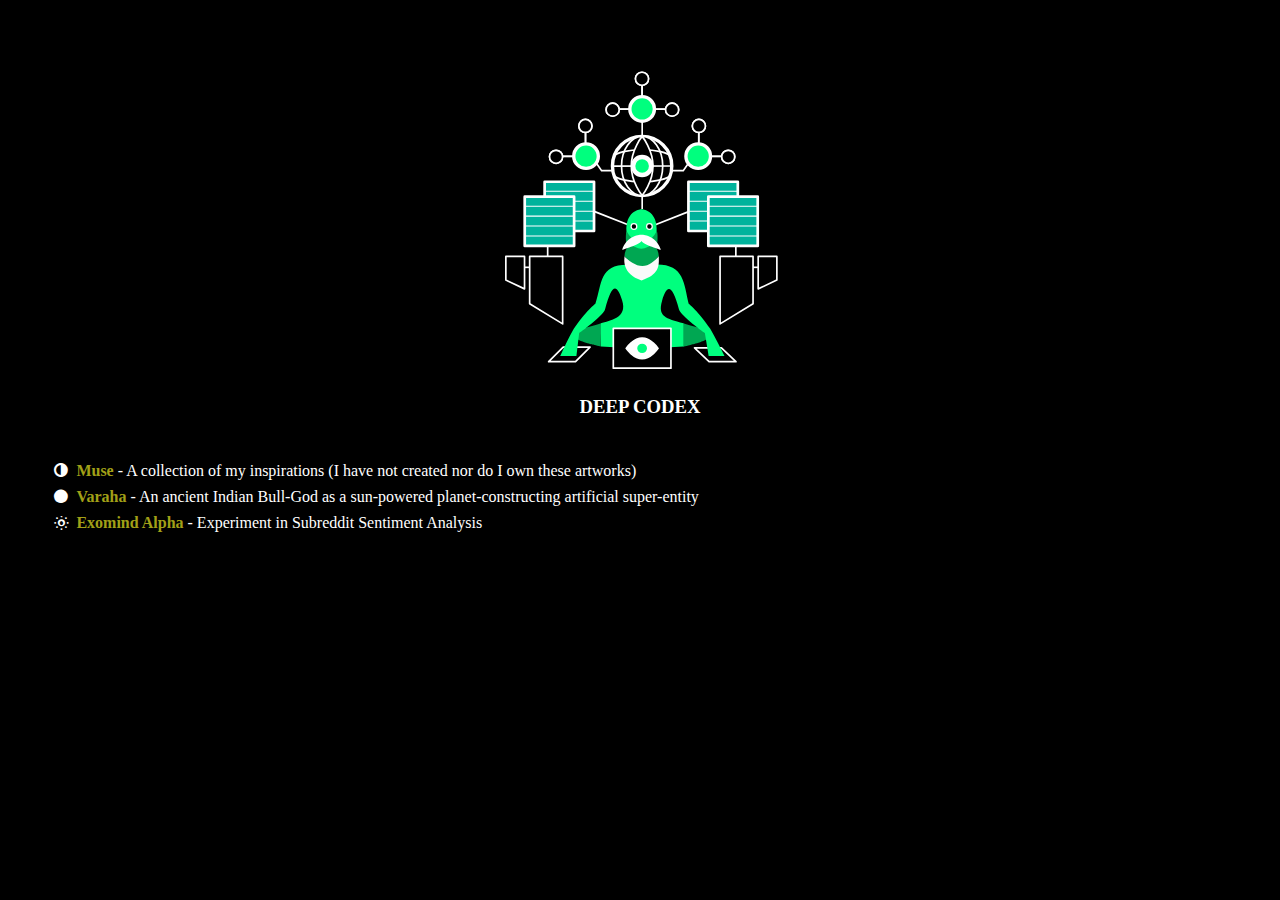
<file: index.html>
<!doctype html>
<html lang="en">
<head>
  <meta charset="UTF-8" />
  <meta name="viewport" content="width=device-width, initial-scale=1.0">
  <meta name="theme-color" content="#000" />
  <link rel="icon" href="img/dc-logo3.png">
  <link rel="stylesheet" href="master.min.css">
  <title>Deep Codex</title>
</head>
<body>
  <div class="content">
    <h3 id="deep-codex"><img src="img/dc-logo-blackbg.svg" height="300px"><br><br>DEEP CODEX</h3>
    <br>
    <p><i class="icon-adjust"></i> <a href="muse/index.html">Muse</a> - A collection of my inspirations (I have not created nor do I own these artworks)</p>
    <p><i class="icon-circle"></i> <a href="varaha-system2/index.html">Varaha</a> - An ancient Indian Bull-God as a sun-powered planet-constructing artificial super-entity</p>
    <p><i class="icon-sun"></i> <a href="https://exomind-alpha.netlify.com">Exomind Alpha</a> - Experiment in Subreddit Sentiment Analysis</p>
  </div>
</body>
<script async src="https://www.googletagmanager.com/gtag/js?id=UA-129584250-2"></script>
<script>
  window.dataLayer = window.dataLayer || [];
  function gtag(){dataLayer.push(arguments);}
  gtag('js', new Date());

  gtag('config', 'UA-129584250-2');
</script>
</html>
</file>
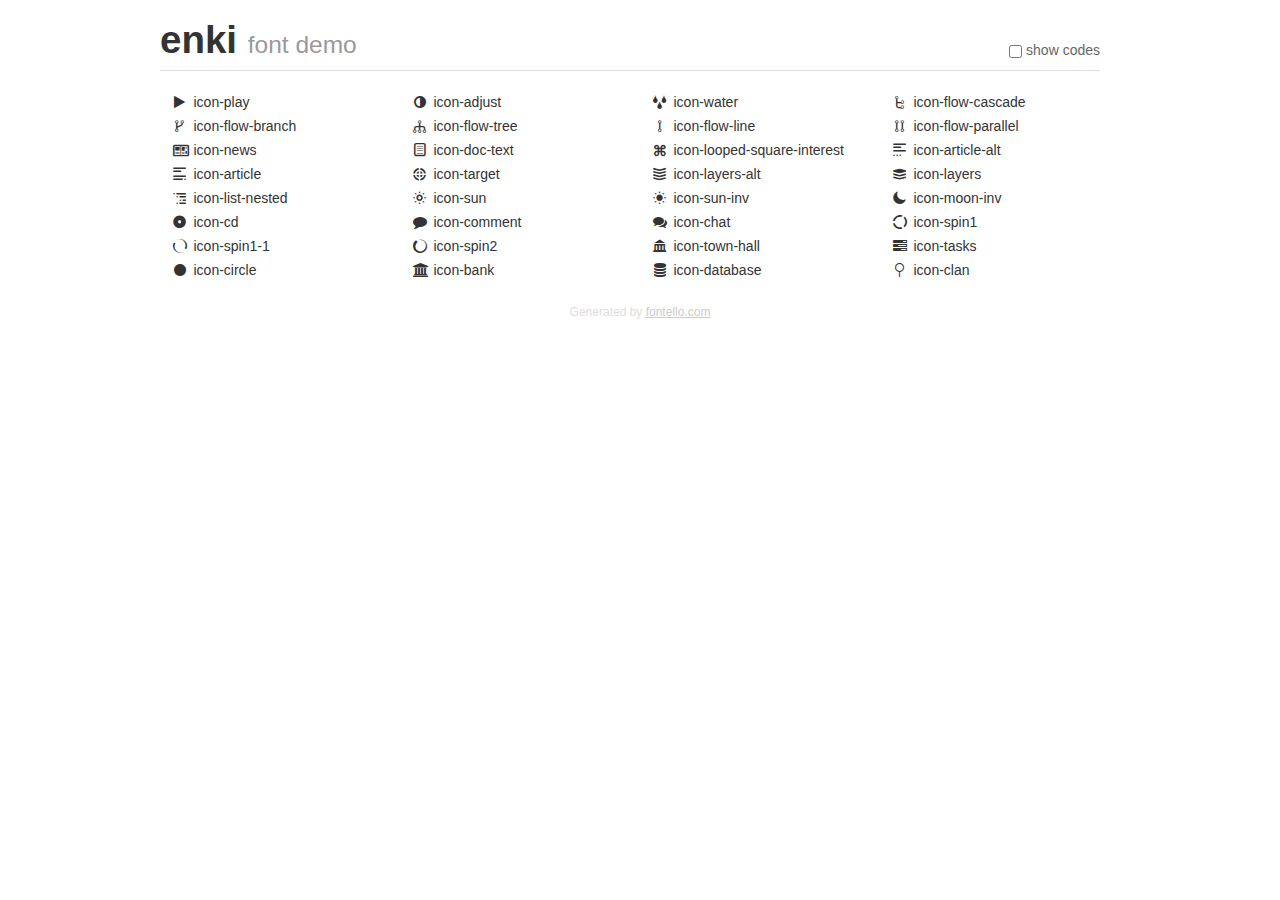
<file: fonts/enki/demo.html>
<!DOCTYPE html>
<html>
  <head><!--[if lt IE 9]><script language="javascript" type="text/javascript" src="//html5shim.googlecode.com/svn/trunk/html5.js"></script><![endif]-->
    <meta charset="UTF-8"><style>/*
 * Bootstrap v2.2.1
 *
 * Copyright 2012 Twitter, Inc
 * Licensed under the Apache License v2.0
 * http://www.apache.org/licenses/LICENSE-2.0
 *
 * Designed and built with all the love in the world @twitter by @mdo and @fat.
 */
.clearfix {
  *zoom: 1;
}
.clearfix:before,
.clearfix:after {
  display: table;
  content: "";
  line-height: 0;
}
.clearfix:after {
  clear: both;
}
html {
  font-size: 100%;
  -webkit-text-size-adjust: 100%;
  -ms-text-size-adjust: 100%;
}
a:focus {
  outline: thin dotted #333;
  outline: 5px auto -webkit-focus-ring-color;
  outline-offset: -2px;
}
a:hover,
a:active {
  outline: 0;
}
button,
input,
select,
textarea {
  margin: 0;
  font-size: 100%;
  vertical-align: middle;
}
button,
input {
  *overflow: visible;
  line-height: normal;
}
button::-moz-focus-inner,
input::-moz-focus-inner {
  padding: 0;
  border: 0;
}
body {
  margin: 0;
  font-family: "Helvetica Neue", Helvetica, Arial, sans-serif;
  font-size: 14px;
  line-height: 20px;
  color: #333;
  background-color: #fff;
}
a {
  color: #08c;
  text-decoration: none;
}
a:hover {
  color: #005580;
  text-decoration: underline;
}
.row {
  margin-left: -20px;
  *zoom: 1;
}
.row:before,
.row:after {
  display: table;
  content: "";
  line-height: 0;
}
.row:after {
  clear: both;
}
[class*="span"] {
  float: left;
  min-height: 1px;
  margin-left: 20px;
}
.container,
.navbar-static-top .container,
.navbar-fixed-top .container,
.navbar-fixed-bottom .container {
  width: 940px;
}
.span12 {
  width: 940px;
}
.span11 {
  width: 860px;
}
.span10 {
  width: 780px;
}
.span9 {
  width: 700px;
}
.span8 {
  width: 620px;
}
.span7 {
  width: 540px;
}
.span6 {
  width: 460px;
}
.span5 {
  width: 380px;
}
.span4 {
  width: 300px;
}
.span3 {
  width: 220px;
}
.span2 {
  width: 140px;
}
.span1 {
  width: 60px;
}
[class*="span"].pull-right,
.row-fluid [class*="span"].pull-right {
  float: right;
}
.container {
  margin-right: auto;
  margin-left: auto;
  *zoom: 1;
}
.container:before,
.container:after {
  display: table;
  content: "";
  line-height: 0;
}
.container:after {
  clear: both;
}
p {
  margin: 0 0 10px;
}
.lead {
  margin-bottom: 20px;
  font-size: 21px;
  font-weight: 200;
  line-height: 30px;
}
small {
  font-size: 85%;
}
h1 {
  margin: 10px 0;
  font-family: inherit;
  font-weight: bold;
  line-height: 20px;
  color: inherit;
  text-rendering: optimizelegibility;
}
h1 small {
  font-weight: normal;
  line-height: 1;
  color: #999;
}
h1 {
  line-height: 40px;
}
h1 {
  font-size: 38.5px;
}
h1 small {
  font-size: 24.5px;
}
body {
  margin-top: 90px;
}
.header {
  position: fixed;
  top: 0;
  left: 50%;
  margin-left: -480px;
  background-color: #fff;
  border-bottom: 1px solid #ddd;
  padding-top: 10px;
  z-index: 10;
}
.footer {
  color: #ddd;
  font-size: 12px;
  text-align: center;
  margin-top: 20px;
}
.footer a {
  color: #ccc;
  text-decoration: underline;
}
.the-icons {
  font-size: 14px;
  line-height: 24px;
}
.switch {
  position: absolute;
  right: 0;
  bottom: 10px;
  color: #666;
}
.switch input {
  margin-right: 0.3em;
}
.codesOn .i-name {
  display: none;
}
.codesOn .i-code {
  display: inline;
}
.i-code {
  display: none;
}
@font-face {
      font-family: 'enki';
      src: url('./font/enki.eot?74717412');
      src: url('./font/enki.eot?74717412#iefix') format('embedded-opentype'),
           url('./font/enki.woff?74717412') format('woff'),
           url('./font/enki.ttf?74717412') format('truetype'),
           url('./font/enki.svg?74717412#enki') format('svg');
      font-weight: normal;
      font-style: normal;
    }
     
     
    .demo-icon
    {
      font-family: "enki";
      font-style: normal;
      font-weight: normal;
      speak: none;
     
      display: inline-block;
      text-decoration: inherit;
      width: 1em;
      margin-right: .2em;
      text-align: center;
      /* opacity: .8; */
     
      /* For safety - reset parent styles, that can break glyph codes*/
      font-variant: normal;
      text-transform: none;
     
      /* fix buttons height, for twitter bootstrap */
      line-height: 1em;
     
      /* Animation center compensation - margins should be symmetric */
      /* remove if not needed */
      margin-left: .2em;
     
      /* You can be more comfortable with increased icons size */
      /* font-size: 120%; */
     
      /* Font smoothing. That was taken from TWBS */
      -webkit-font-smoothing: antialiased;
      -moz-osx-font-smoothing: grayscale;
     
      /* Uncomment for 3D effect */
      /* text-shadow: 1px 1px 1px rgba(127, 127, 127, 0.3); */
    }
     </style>
    <link rel="stylesheet" href="css/animation.css"><!--[if IE 7]><link rel="stylesheet" href="css/" + font.fontname + "-ie7.css"><![endif]-->
    <script>
      function toggleCodes(on) {
        var obj = document.getElementById('icons');
      
        if (on) {
          obj.className += ' codesOn';
        } else {
          obj.className = obj.className.replace(' codesOn', '');
        }
      }
      
    </script>
  </head>
  <body>
    <div class="container header">
      <h1>enki <small>font demo</small></h1>
      <label class="switch">
        <input type="checkbox" onclick="toggleCodes(this.checked)">show codes
      </label>
    </div>
    <div class="container" id="icons">
      <div class="row">
        <div class="the-icons span3" title="Code: 0xe800"><i class="demo-icon icon-play">&#xe800;</i> <span class="i-name">icon-play</span><span class="i-code">0xe800</span></div>
        <div class="the-icons span3" title="Code: 0xe801"><i class="demo-icon icon-adjust">&#xe801;</i> <span class="i-name">icon-adjust</span><span class="i-code">0xe801</span></div>
        <div class="the-icons span3" title="Code: 0xe802"><i class="demo-icon icon-water">&#xe802;</i> <span class="i-name">icon-water</span><span class="i-code">0xe802</span></div>
        <div class="the-icons span3" title="Code: 0xe803"><i class="demo-icon icon-flow-cascade">&#xe803;</i> <span class="i-name">icon-flow-cascade</span><span class="i-code">0xe803</span></div>
      </div>
      <div class="row">
        <div class="the-icons span3" title="Code: 0xe804"><i class="demo-icon icon-flow-branch">&#xe804;</i> <span class="i-name">icon-flow-branch</span><span class="i-code">0xe804</span></div>
        <div class="the-icons span3" title="Code: 0xe805"><i class="demo-icon icon-flow-tree">&#xe805;</i> <span class="i-name">icon-flow-tree</span><span class="i-code">0xe805</span></div>
        <div class="the-icons span3" title="Code: 0xe806"><i class="demo-icon icon-flow-line">&#xe806;</i> <span class="i-name">icon-flow-line</span><span class="i-code">0xe806</span></div>
        <div class="the-icons span3" title="Code: 0xe807"><i class="demo-icon icon-flow-parallel">&#xe807;</i> <span class="i-name">icon-flow-parallel</span><span class="i-code">0xe807</span></div>
      </div>
      <div class="row">
        <div class="the-icons span3" title="Code: 0xe808"><i class="demo-icon icon-news">&#xe808;</i> <span class="i-name">icon-news</span><span class="i-code">0xe808</span></div>
        <div class="the-icons span3" title="Code: 0xe809"><i class="demo-icon icon-doc-text">&#xe809;</i> <span class="i-name">icon-doc-text</span><span class="i-code">0xe809</span></div>
        <div class="the-icons span3" title="Code: 0xe80a"><i class="demo-icon icon-looped-square-interest">&#xe80a;</i> <span class="i-name">icon-looped-square-interest</span><span class="i-code">0xe80a</span></div>
        <div class="the-icons span3" title="Code: 0xe80b"><i class="demo-icon icon-article-alt">&#xe80b;</i> <span class="i-name">icon-article-alt</span><span class="i-code">0xe80b</span></div>
      </div>
      <div class="row">
        <div class="the-icons span3" title="Code: 0xe80c"><i class="demo-icon icon-article">&#xe80c;</i> <span class="i-name">icon-article</span><span class="i-code">0xe80c</span></div>
        <div class="the-icons span3" title="Code: 0xe80d"><i class="demo-icon icon-target">&#xe80d;</i> <span class="i-name">icon-target</span><span class="i-code">0xe80d</span></div>
        <div class="the-icons span3" title="Code: 0xe80e"><i class="demo-icon icon-layers-alt">&#xe80e;</i> <span class="i-name">icon-layers-alt</span><span class="i-code">0xe80e</span></div>
        <div class="the-icons span3" title="Code: 0xe80f"><i class="demo-icon icon-layers">&#xe80f;</i> <span class="i-name">icon-layers</span><span class="i-code">0xe80f</span></div>
      </div>
      <div class="row">
        <div class="the-icons span3" title="Code: 0xe810"><i class="demo-icon icon-list-nested">&#xe810;</i> <span class="i-name">icon-list-nested</span><span class="i-code">0xe810</span></div>
        <div class="the-icons span3" title="Code: 0xe811"><i class="demo-icon icon-sun">&#xe811;</i> <span class="i-name">icon-sun</span><span class="i-code">0xe811</span></div>
        <div class="the-icons span3" title="Code: 0xe812"><i class="demo-icon icon-sun-inv">&#xe812;</i> <span class="i-name">icon-sun-inv</span><span class="i-code">0xe812</span></div>
        <div class="the-icons span3" title="Code: 0xe813"><i class="demo-icon icon-moon-inv">&#xe813;</i> <span class="i-name">icon-moon-inv</span><span class="i-code">0xe813</span></div>
      </div>
      <div class="row">
        <div class="the-icons span3" title="Code: 0xe814"><i class="demo-icon icon-cd">&#xe814;</i> <span class="i-name">icon-cd</span><span class="i-code">0xe814</span></div>
        <div class="the-icons span3" title="Code: 0xe815"><i class="demo-icon icon-comment">&#xe815;</i> <span class="i-name">icon-comment</span><span class="i-code">0xe815</span></div>
        <div class="the-icons span3" title="Code: 0xe816"><i class="demo-icon icon-chat">&#xe816;</i> <span class="i-name">icon-chat</span><span class="i-code">0xe816</span></div>
        <div class="the-icons span3" title="Code: 0xe830"><i class="demo-icon icon-spin1 animate-spin">&#xe830;</i> <span class="i-name">icon-spin1</span><span class="i-code">0xe830</span></div>
      </div>
      <div class="row">
        <div class="the-icons span3" title="Code: 0xe834"><i class="demo-icon icon-spin1-1 animate-spin">&#xe834;</i> <span class="i-name">icon-spin1-1</span><span class="i-code">0xe834</span></div>
        <div class="the-icons span3" title="Code: 0xe839"><i class="demo-icon icon-spin2 animate-spin">&#xe839;</i> <span class="i-name">icon-spin2</span><span class="i-code">0xe839</span></div>
        <div class="the-icons span3" title="Code: 0xe83c"><i class="demo-icon icon-town-hall">&#xe83c;</i> <span class="i-name">icon-town-hall</span><span class="i-code">0xe83c</span></div>
        <div class="the-icons span3" title="Code: 0xf0ae"><i class="demo-icon icon-tasks">&#xf0ae;</i> <span class="i-name">icon-tasks</span><span class="i-code">0xf0ae</span></div>
      </div>
      <div class="row">
        <div class="the-icons span3" title="Code: 0xf111"><i class="demo-icon icon-circle">&#xf111;</i> <span class="i-name">icon-circle</span><span class="i-code">0xf111</span></div>
        <div class="the-icons span3" title="Code: 0xf19c"><i class="demo-icon icon-bank">&#xf19c;</i> <span class="i-name">icon-bank</span><span class="i-code">0xf19c</span></div>
        <div class="the-icons span3" title="Code: 0xf1c0"><i class="demo-icon icon-database">&#xf1c0;</i> <span class="i-name">icon-database</span><span class="i-code">0xf1c0</span></div>
        <div class="the-icons span3" title="Code: 0xf22c"><i class="demo-icon icon-clan">&#xf22c;</i> <span class="i-name">icon-clan</span><span class="i-code">0xf22c</span></div>
      </div>
    </div>
    <div class="container footer">Generated by <a href="http://fontello.com">fontello.com</a></div>
  </body>
</html>
</file>
<file: master.min.css>
@import url(fonts/enki/css/enki-codes.css);@import url(fonts/enki/css/enki.css);@font-face{font-family:arkitech;src:url("fonts/arkitech.otf") format("opentype")}body{margin:0;background-color:#000;color:#fff;font-family:sans serif}a{color:#a2a017;text-decoration:none;font-weight:bold}a:hover{color:#e3e13c}#status{margin:0}.content{padding:50px}@media (max-width: 600px){.content{padding:10px}}.content p{margin-block-start:0.5em;margin-block-end:0.5em}.content h3{text-align:center;font-family:sans serif}.content img{text-align:center}
</file>
<file: fonts/enki/css/animation.css>
/*
   Animation example, for spinners
*/
.animate-spin {
  -moz-animation: spin 2s infinite linear;
  -o-animation: spin 2s infinite linear;
  -webkit-animation: spin 2s infinite linear;
  animation: spin 2s infinite linear;
  display: inline-block;
}
@-moz-keyframes spin {
  0% {
    -moz-transform: rotate(0deg);
    -o-transform: rotate(0deg);
    -webkit-transform: rotate(0deg);
    transform: rotate(0deg);
  }

  100% {
    -moz-transform: rotate(359deg);
    -o-transform: rotate(359deg);
    -webkit-transform: rotate(359deg);
    transform: rotate(359deg);
  }
}
@-webkit-keyframes spin {
  0% {
    -moz-transform: rotate(0deg);
    -o-transform: rotate(0deg);
    -webkit-transform: rotate(0deg);
    transform: rotate(0deg);
  }

  100% {
    -moz-transform: rotate(359deg);
    -o-transform: rotate(359deg);
    -webkit-transform: rotate(359deg);
    transform: rotate(359deg);
  }
}
@-o-keyframes spin {
  0% {
    -moz-transform: rotate(0deg);
    -o-transform: rotate(0deg);
    -webkit-transform: rotate(0deg);
    transform: rotate(0deg);
  }

  100% {
    -moz-transform: rotate(359deg);
    -o-transform: rotate(359deg);
    -webkit-transform: rotate(359deg);
    transform: rotate(359deg);
  }
}
@-ms-keyframes spin {
  0% {
    -moz-transform: rotate(0deg);
    -o-transform: rotate(0deg);
    -webkit-transform: rotate(0deg);
    transform: rotate(0deg);
  }

  100% {
    -moz-transform: rotate(359deg);
    -o-transform: rotate(359deg);
    -webkit-transform: rotate(359deg);
    transform: rotate(359deg);
  }
}
@keyframes spin {
  0% {
    -moz-transform: rotate(0deg);
    -o-transform: rotate(0deg);
    -webkit-transform: rotate(0deg);
    transform: rotate(0deg);
  }

  100% {
    -moz-transform: rotate(359deg);
    -o-transform: rotate(359deg);
    -webkit-transform: rotate(359deg);
    transform: rotate(359deg);
  }
}
</file>
